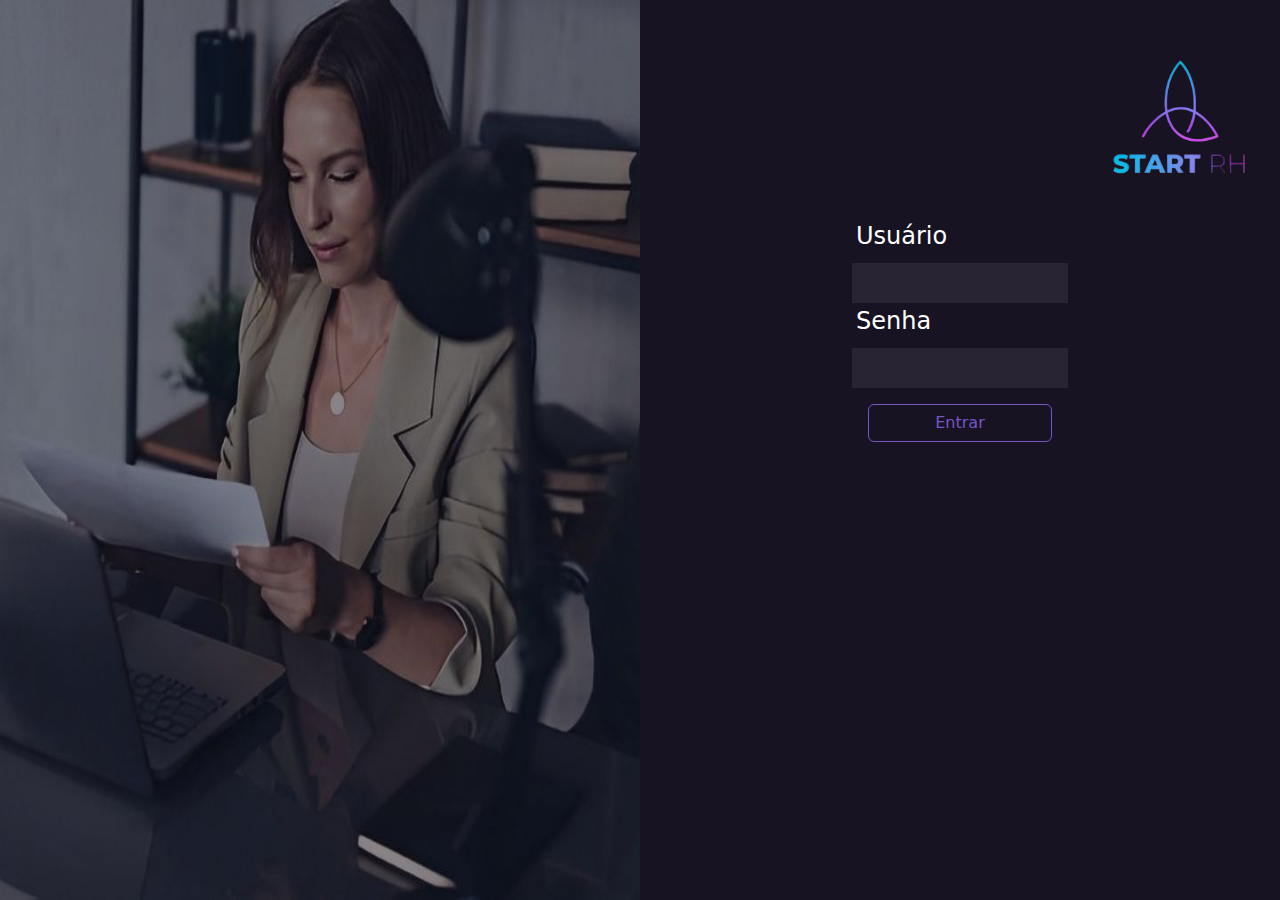
<file: index.html>
<!DOCTYPE html>
<html lang="pt-br" data-bs-theme="light">
<head>
    <meta charset="UTF-8">
    <meta http-equiv="X-UA-Compatible" content="IE=edge">
    <meta name="viewport" content="width=device-width, initial-scale=1.0">
    <link rel="stylesheet" href="https://cdn.jsdelivr.net/npm/bootstrap-icons@1.10.5/font/bootstrap-icons.css">
    <link href="https://cdn.jsdelivr.net/npm/bootstrap@5.3.0-alpha3/dist/css/bootstrap.min.css" rel="stylesheet">
    <link rel="stylesheet" href="CSS/login.css">
    <script src="https://cdn.jsdelivr.net/npm/bootstrap@5.3.0-alpha3/dist/js/bootstrap.bundle.min.js"></script>
    <script src="js/script.js"></script>
    <title>Start RH</title>
</head>
<body >
    
    <div id="alert" class="alert alert-danger alert-dimissible fade">
        <button onclick="windowLocationReload()" class="btn-close float-end" data-bs-dismiss="alert"></button>
        <strong>Login ou Senha incorreta</strong>
    </div>

    <section class=" d-flex mx-auto">
        <div class="img-login d-flex align-items-end">
            <img src="img/login.jpg" alt="" width="100%" height="100%">
        </div>
        
        <div class="login d-flex mt-3  flex-column">
            <div class="d-flex m-3 justify-content-end"">
                <img src="img/logo.png" alt="" width="170px" height="170px">
            </div>

            <div class="entrar d-flex mx-auto flex-column">
                <h3 class="text-white fs-4 text p-1">Usuário</h3>
                <input type="text" name="usuario" id="usuario" class="p-2">
                <h3 class="fs-4 text text-white p-1">Senha</h3>
                <input type="password" name="senha" id="senha" class="p-2">
                <button onclick="logar()" type="button" class="btn btn-outline-primary m-3">Entrar</button>
            </div>
        </div>
    </section>
    
</body>
</html>
</file>
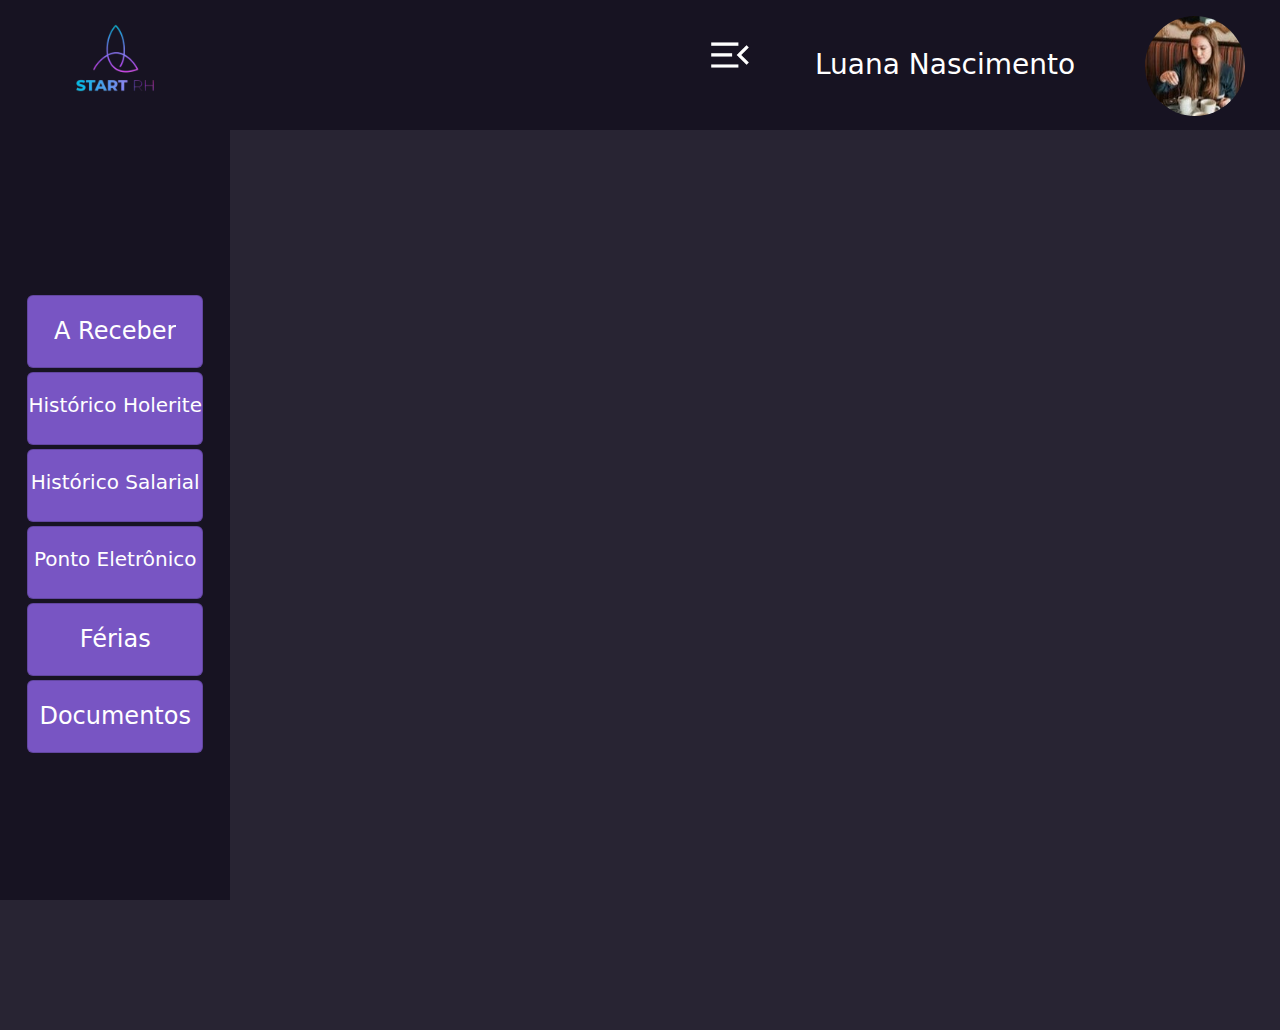
<file: a_receber.html>
<!DOCTYPE html>
<html lang="pt-br" data-bs-theme="light">
<head>
    <meta charset="UTF-8">
    <meta http-equiv="X-UA-Compatible" content="IE=edge">
    <meta name="viewport" content="width=device-width, initial-scale=1.0">
    <link rel="stylesheet" href="https://cdn.jsdelivr.net/npm/bootstrap-icons@1.10.5/font/bootstrap-icons.css">
    <link href="https://cdn.jsdelivr.net/npm/bootstrap@5.3.0-alpha3/dist/css/bootstrap.min.css" rel="stylesheet">
    <link rel="stylesheet" href="https://fonts.googleapis.com/css2?family=Material+Symbols+Outlined:opsz,wght,FILL,GRAD@24,400,0,0" />
    <link rel="stylesheet" href="CSS/login.css">
    <script src="https://cdn.jsdelivr.net/npm/bootstrap@5.3.0-alpha3/dist/js/bootstrap.bundle.min.js"></script>
    <script src="js/script.js"></script>
    <title>Start RH</title>
</head>
<body>
    
    <header class=" d-flex justify-content-end">
        <span class="material-symbols-outlined m-1" data-bs-toggle="offcanvas" data-bs-target="#staticBackdrop" aria-controls="staticBackdrop">
            menu_open
            </span>
        <div class="header-funcionario d-flex justify-content-around">
            
            <h1 class="text-center fs-3 text mt-5" id="nameFuncionario">Luana Nascimento</h1>
            <img class="mt-3" id="imgFuncionario" src="img/luana.jpg" alt="" width="100px" height="100px" >
        </div>
    </header>


    <section class="menu">
        <!-- <button class="btn btn-primary" type="button" data-bs-toggle="offcanvas" data-bs-target="#staticBackdrop" aria-controls="staticBackdrop">
            Toggle static offcanvas
          </button> -->
          
          <div class="offcanvas " data-bs-backdrop="static" tabindex="-1"  aria-labelledby="staticBackdropLabel" >
            <img onclick="homeFuncionario()" class="mt-2 align-items-center" src="img/logo.png" alt="" width="100px" height="100px" style="cursor: pointer; margin: 0 auto;">
            <div class="offcanvas-header">
            </div>
            <div class="offcanvas-body d-flex align-items-center justify-content-center">
              <div>
                <div class="container section-pages-funcionario justify-content-center">
                    <div onclick="AReceber()" class="my-xxl-5 my-md-1 my-sm-1 card d-flex align-items-center" style="width: 100% !important; height: 73px !important;">
                        <p class=" fs-4" style="margin-top: 10%;">A Receber</p>
                    </div>
                    <div onclick="historicoHolerite()" class="my-xxl-5 my-md-1 my-sm-1 card d-flex align-items-center" style="width: 100% !important; height: 73px !important;">
                        <p class=" fs-5" style="margin-top: 10%;">Histórico Holerite</p>
                    </div>
                    <div onclick="historicoSalario()" class="my-xxl-5 my-md-1 my-sm-1 card d-flex align-items-center" style="width: 100% !important; height: 73px !important;">
                        <p class=" fs-5" style="margin-top: 10%;">Histórico Salarial</p>
                    </div>

                    <div onclick="pontoEletronico()" class="my-xxl-5 my-md-1 my-sm-1 card d-flex align-items-center" style="width: 100% !important; height: 73px !important;">
                        <p class=" fs-5" style="margin-top: 10%;">Ponto Eletrônico</p>
                    </div>
                    <div onclick="ferias()" class="my-xxl-5 my-md-1 my-sm-1 card d-flex align-items-center" style="width: 100% !important; height: 73px !important;">
                        <p class=" fs-4" style="margin-top: 10%;">Férias</p>
                    </div>
                    <div onclick="documentos()" class="my-xxl-5 my-md-1 my-sm-1 card d-flex align-items-center" style="width: 100% !important; height: 73px !important;">
                        <p class=" fs-4" style="margin-top: 10%;">Documentos</p>
                    </div>
                </div>
              </div>
            </div>
          </div>
    </section>

    <section class="menu-modal">
          
          <div class="offcanvas offcanvas-start" data-bs-backdrop="static" tabindex="-1" id="staticBackdrop" aria-labelledby="staticBackdropLabel">
            <div class="offcanvas-header">
                <img onclick="homeFuncionario()" class="mt-2 align-items-center" src="img/logo.png" alt="" width="100px" height="100px" style="cursor: pointer; margin: 0 auto;">
                <button type="button" class="btn-close bg-light" data-bs-dismiss="offcanvas" aria-label="Close"></button>
            </div>
            <div class="offcanvas-body d-flex align-items-center justify-content-center">
              <div>
                <div class="container section-pages-funcionario justify-content-center">
                    <div onclick="AReceber()" class="my-xxl-5 my-md-1 my-sm-1 card d-flex align-items-center" style="width: 100% !important; height: 73px !important;">
                        <p class=" fs-4" style="margin-top: 10%;">A Receber</p>
                    </div>
                    <div onclick="historicoHolerite()" class="my-xxl-5 my-md-1 my-sm-1 card d-flex align-items-center" style="width: 100% !important; height: 73px !important;">
                        <p class=" fs-5" style="margin-top: 10%;">Histórico Holerite</p>
                    </div>
                    <div onclick="historicoSalario()" class="my-xxl-5 my-md-1 my-sm-1 card d-flex align-items-center" style="width: 100% !important; height: 73px !important;">
                        <p class=" fs-5" style="margin-top: 10%;">Histórico Salarial</p>
                    </div>

                    <div onclick="pontoEletronico()" class="my-xxl-5 my-md-1 my-sm-1 card d-flex align-items-center" style="width: 100% !important; height: 73px !important;">
                        <p class=" fs-5" style="margin-top: 10%;">Ponto Eletrônico</p>
                    </div>
                    <div onclick="ferias()" class="my-xxl-5 my-md-1 my-sm-1 card d-flex align-items-center" style="width: 100% !important; height: 73px !important;">
                        <p class=" fs-4" style="margin-top: 10%;">Férias</p>
                    </div>
                    <div onclick="documentos()" class="my-xxl-5 my-md-1 my-sm-1 card d-flex align-items-center" style="width: 100% !important; height: 73px !important;">
                        <p class=" fs-4" style="margin-top: 10%;">Documentos</p>
                    </div>
                </div>
              </div>
            </div>
          </div>
    </section>

    <section class=" section-home-funcionario">

    </section>
    
</body>
</html>
</file>
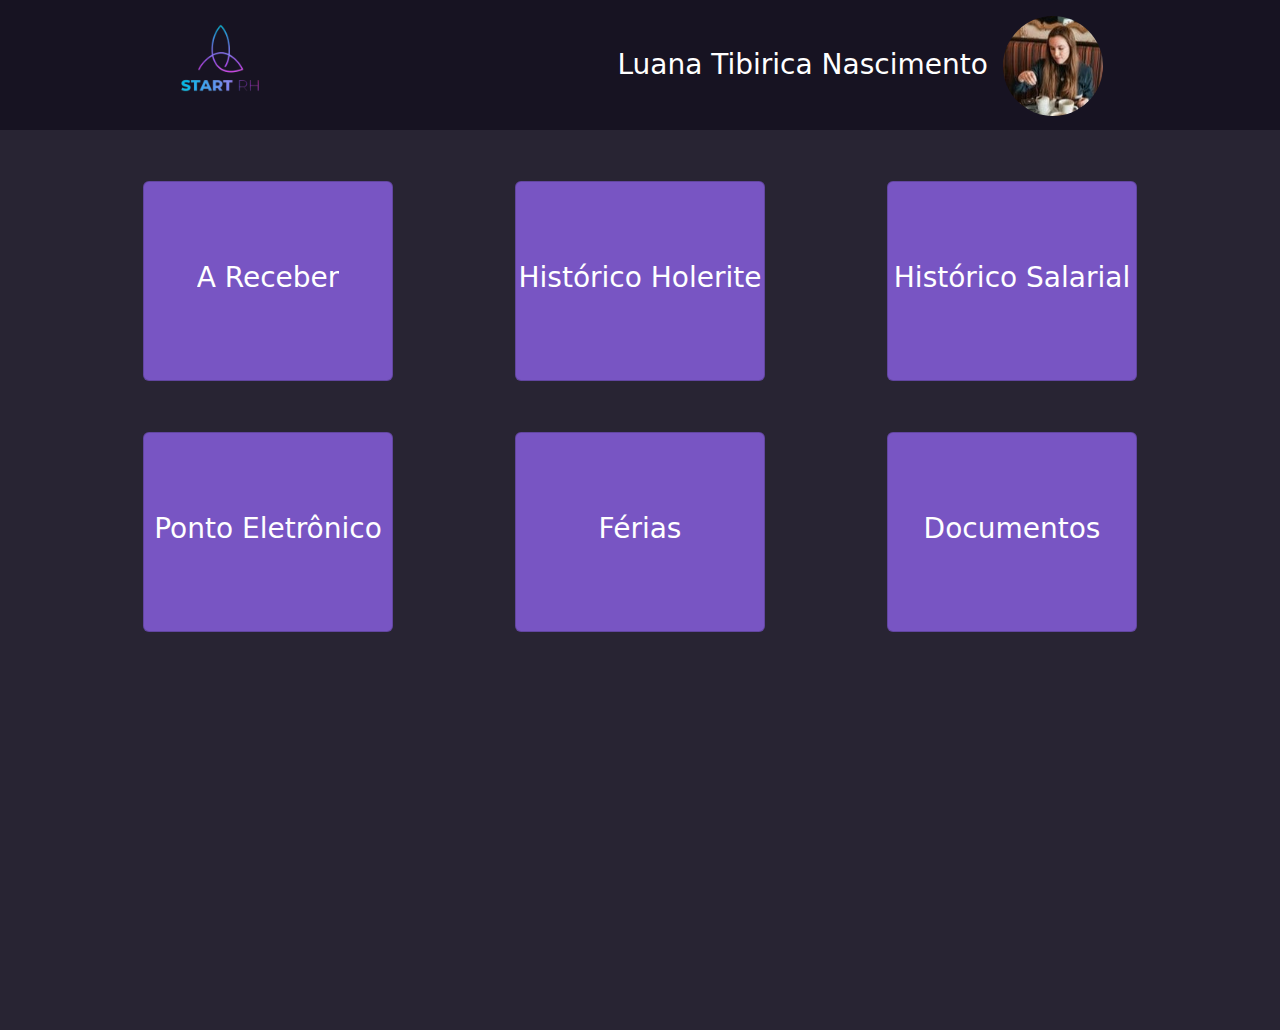
<file: homeFuncionario.html>
<!DOCTYPE html>
<html lang="pt-br" data-bs-theme="light">
<head>
    <meta charset="UTF-8">
    <meta http-equiv="X-UA-Compatible" content="IE=edge">
    <meta name="viewport" content="width=device-width, initial-scale=1.0">
    <link rel="stylesheet" href="https://cdn.jsdelivr.net/npm/bootstrap-icons@1.10.5/font/bootstrap-icons.css">
    <link href="https://cdn.jsdelivr.net/npm/bootstrap@5.3.0-alpha3/dist/css/bootstrap.min.css" rel="stylesheet">
    <link rel="stylesheet" href="CSS/login.css">
    <script src="https://cdn.jsdelivr.net/npm/bootstrap@5.3.0-alpha3/dist/js/bootstrap.bundle.min.js"></script>
    <script src="js/script.js"></script>
    <title>Start RH</title>
</head>
<body>
    
    <header class=" d-flex justify-content-around">
        <img onclick="homeFuncionario()" class="mt-2" src="img/logo.png" alt="" width="100px" height="100px" style="cursor: pointer">
        <div class="header-funcionario d-flex justify-content-around">
            <h1 class="text-center fs-3 text mt-5" id="nameFuncionario">Luana Tibirica Nascimento</h1>
            <img class="mt-3" id="imgFuncionario" src="img/luana.jpg" alt="" width="100px" height="100px" >
        </div>
    </header>

    <section class=" section-home-funcionario">
        <div class="container section-pages-funcionario justify-content-evenly d-flex">
            <div onclick="AReceber()" class=" card d-flex align-items-center">
                <p class=" fs-3 align-items-center">A Receber</p>
            </div>
            <div onclick="historicoHolerite()" class=" card d-flex align-items-center">
                <p class=" fs-3 align-items-center">Histórico Holerite</p>
            </div>
            <div onclick="historicoSalario()" class=" card d-flex align-items-center">
                <p class=" fs-3 align-items-center">Histórico Salarial</p>
            </div>
        </div>
        <div class="container height-pages-funcionario section-pages-funcionario d-flex">
            <div onclick="pontoEletronico()" class=" card d-flex align-items-center">
                <p class=" fs-3 align-items-center">Ponto Eletrônico</p>
            </div>
            <div onclick="ferias()" class=" card d-flex align-items-center">
                <p class=" fs-3 align-items-center">Férias</p>
            </div>
            <div onclick="documentos()" class=" card d-flex align-items-center">
                <p class=" fs-3 align-items-center">Documentos</p>
            </div>
        </div>
    </section>
    
</body>
</html>
</file>
<file: CSS/login.css>
*{
    overflow: hidden;
}

body{
    background-color: #171322 !important;
}
.btn-outline-primary{
    --bs-btn-color: #7855C3 !important;
    --bs-btn-border-color: #7855C3 !important;
    --bs-btn-hover-color: #fff;
    --bs-btn-hover-bg: #7855C3 !important;
    --bs-btn-hover-border-color: #7855C3 !important;
    --bs-btn-focus-shadow-rgb: 13,110,253;
    --bs-btn-active-color: #fff;
    --bs-btn-active-bg: #7855C3 !important;
    --bs-btn-active-border-color: #7855C3 !important;
    --bs-btn-active-shadow: inset 0 3px 5px rgba(0, 0, 0, 0.125);
    --bs-btn-disabled-color: #7855C3 !important;
    --bs-btn-disabled-bg: transparent;
    --bs-btn-disabled-border-color: #7855C3 !important;
    --bs-gradient: none;
}

.img-login{
    width: 50%;
    height: 100vh;
}

.login{
    width: 50%;
}

input{
    background-color: #282433;
    border: 0;
    color: #fff;
}

#alert{
    position: absolute;
    width: 100%;
    margin: 0 auto !important;
    text-align: center !important;
    /* display: none; */
}

header{
    height: 130px;
}

#imgFuncionario{
    border-radius: 50%;
}

#nameFuncionario{
    color: #fff;
}

.header-funcionario{
    width: 500px;
}

.section-home-funcionario{
    background-color: #282433;
    height: 100vh;
    width: 100%;
    overflow: auto !important
}

.card{
    width: 250px !important;
    height: 200px !important;
    margin: 0 auto;
    background-color: #7855C3;
    cursor: pointer;
}

.card:hover{
    background-color: #5b38a7;
}

.card:focus{
    background-color: #5b38a7
}

.card > p{
    margin-top: 30%;
    color: #fff;
}

.section-pages-funcionario{
    margin-top: 4%;
}

.offcanvas{
    visibility: visible !important;
    height: 100vh;
    background-color: #171322;
    color: #fff;
    width: 18%;
}

.offcanvas-body {
    padding: 0px;
}

.btn-menu{
    display: none;
}

/* .btn-close {
    --bs-btn-close-color: #fff !important;
    --bs-btn-close-bg: url(data:image/svg+xml,%3csvg xmlns='http://www.w3.org/2000/svg' viewBox='0 0 16 16' fill='%23000'%3e%3cpath d='M.293.293a1 1 0 0 1 1.414 0L8 6.586 14.293.293a1 1 0 1 1 1.414 1.414L9.414 8l6.293 6.293a1 1 0 0 1-1.414 1.414L8 9.414l-6.293 6.293a1 1 0 0 1-1.414-1.414L6.586 8 .293 1.707a1 1 0 0 1 0-1.414z'/%3e%3c/svg%3e);
    --bs-btn-close-opacity: 0.5;
    --bs-btn-close-hover-opacity: 0.75;
    --bs-btn-close-focus-shadow: 0 0 0 0.25rem #fff;
    --bs-btn-close-focus-opacity: 1;
    --bs-btn-close-disabled-opacity: 0.25;
    --bs-btn-close-white-filter: invert(1) grayscale(100%) brightness(200%);
    box-sizing: content-box;
    width: 1em;
    height: 1em;
    padding: 0.25em 0.25em;
    color: var(--bs-btn-close-color);
    background: #fff center/1em auto no-repeat;
    border: 0;
    border-radius: 0.375rem;
    opacity: var(--bs-btn-close-opacity);
} */

.material-symbols-outlined{
    font-size: 50px;
    color: #fff;
    width: 71px;
    margin-top: 30px !important;
}

@media screen and (max-width: 991.98px){
    .img-login{
        width: 100%;
        background-color: #4b1dccbb;
    }

    .login{
        position: absolute;
        margin: 0 auto;
        width: 100%;
    }

    .btn {
        background-color: #7855C3 !important;
        color: #fff;
    }

    .btn:focus{
        background-color: #5b38a7
    }

    #imgFuncionario{
        width: 70px !important;
        height: 70px !important;

    }
    
    #nameFuncionario{
        color: #fff;
        font-size: 20px !important;
        margin-top: 26px !important;
    }

    .section-pages-funcionario{
        display: block !important;
        margin-top: 0px;
       
    }

    .section-home-funcionario{
        overflow: auto !important;
    }

    .card{
        margin-top: 30%;
    }

    .height-pages-funcionario{
        height: 1100px;
    }

    .menu{
        display: none;
    }

    .btn-menu{
        display: block;
    }
}
</file>
